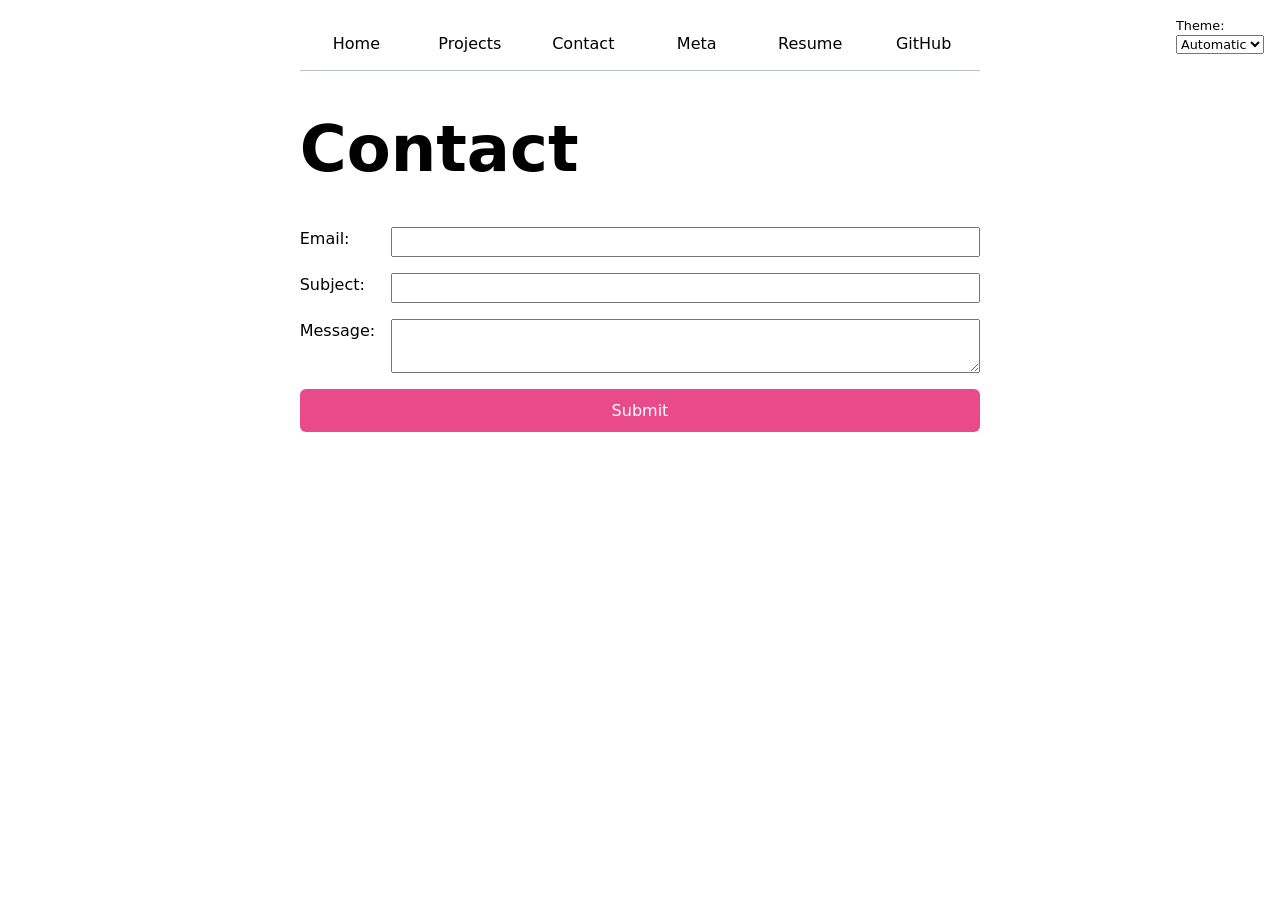
<file: contact/index.html>
<!DOCTYPE html>
<html>
<head>
    <title>Contact</title>
    <link rel="stylesheet" href="../style.css">
</head>
<body>
    <h1>Contact</h1>
<form action= "mailto:anwesha.mohantyy@gmail.com">
    <label> 
        Email:
        <input type="email" name="email">
    </label>
    <label>
        Subject:
        <input name="subject">
    </label>
    <label>
        Message:
        <textarea name="body"></textarea>
    </label>
    <button>Submit</button>
</form>
    <script type="module" src="../global.js"></script>
</body>
</html>
</file>
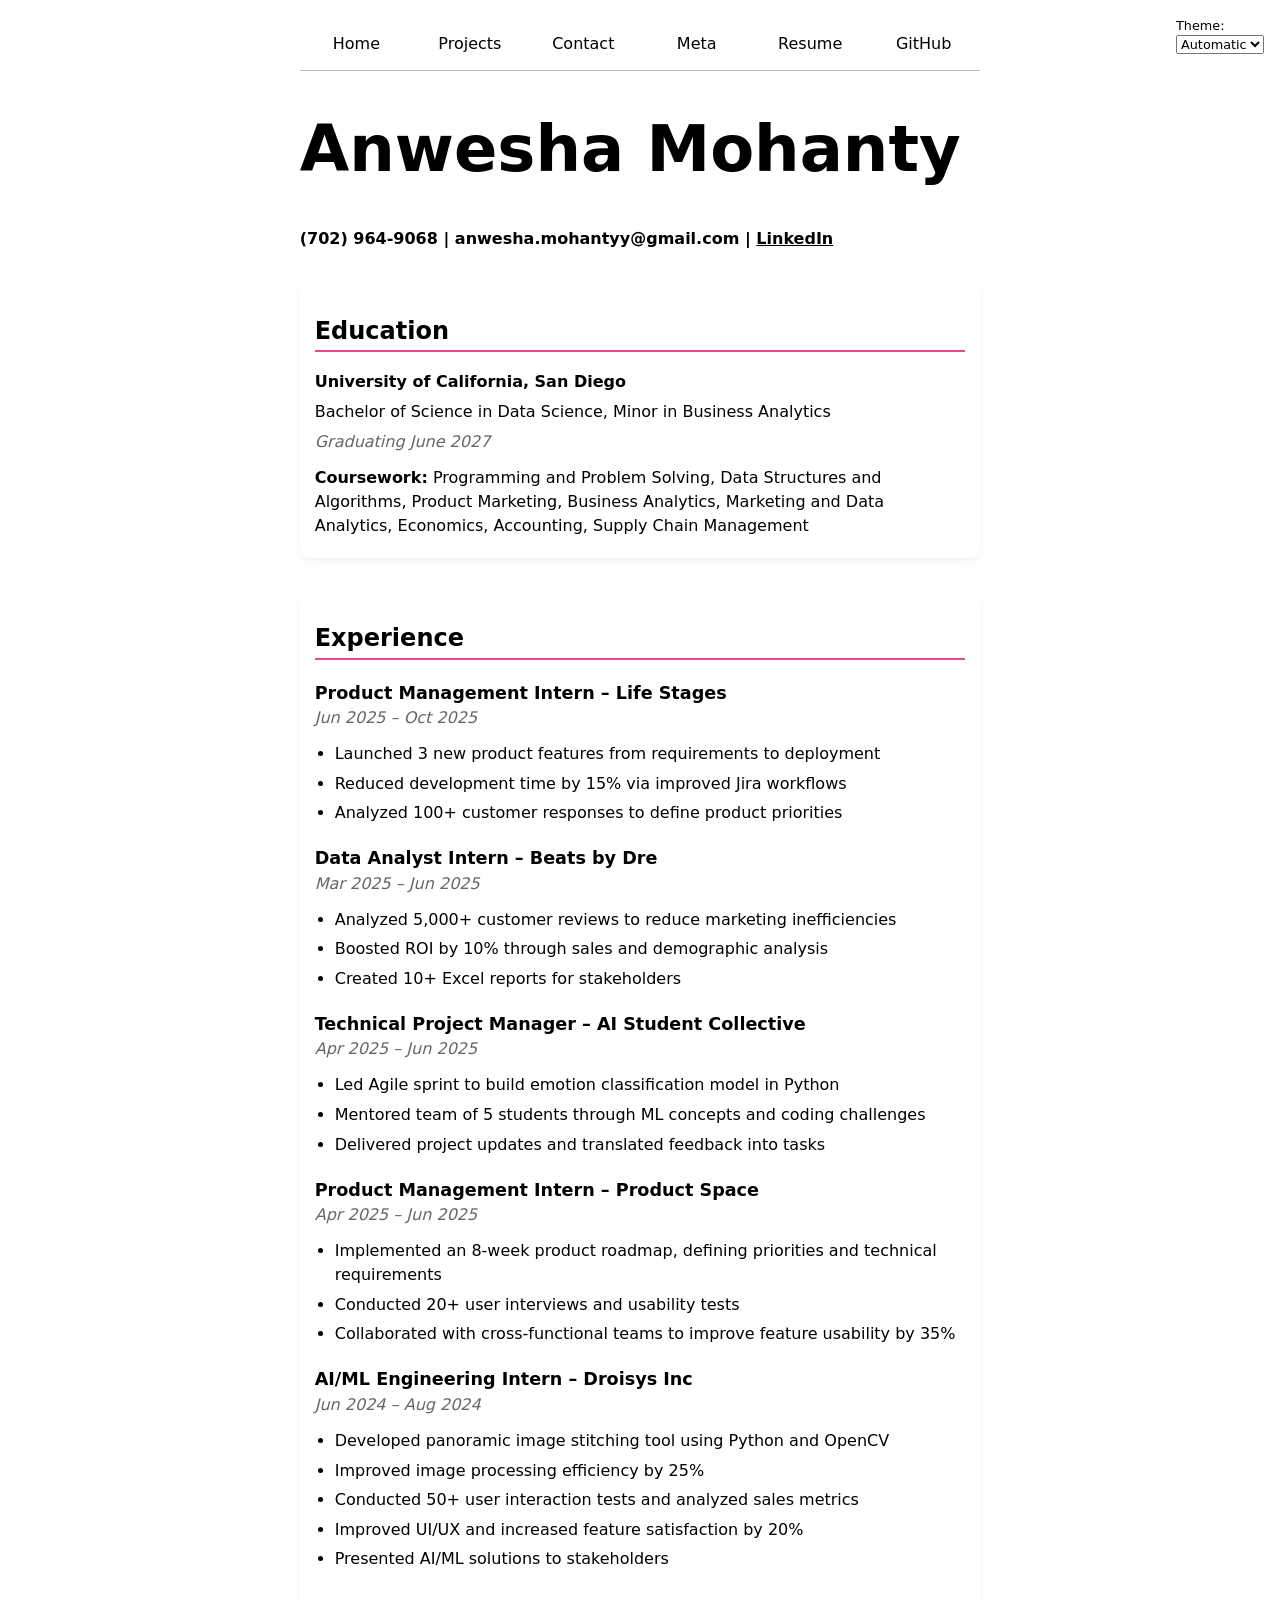
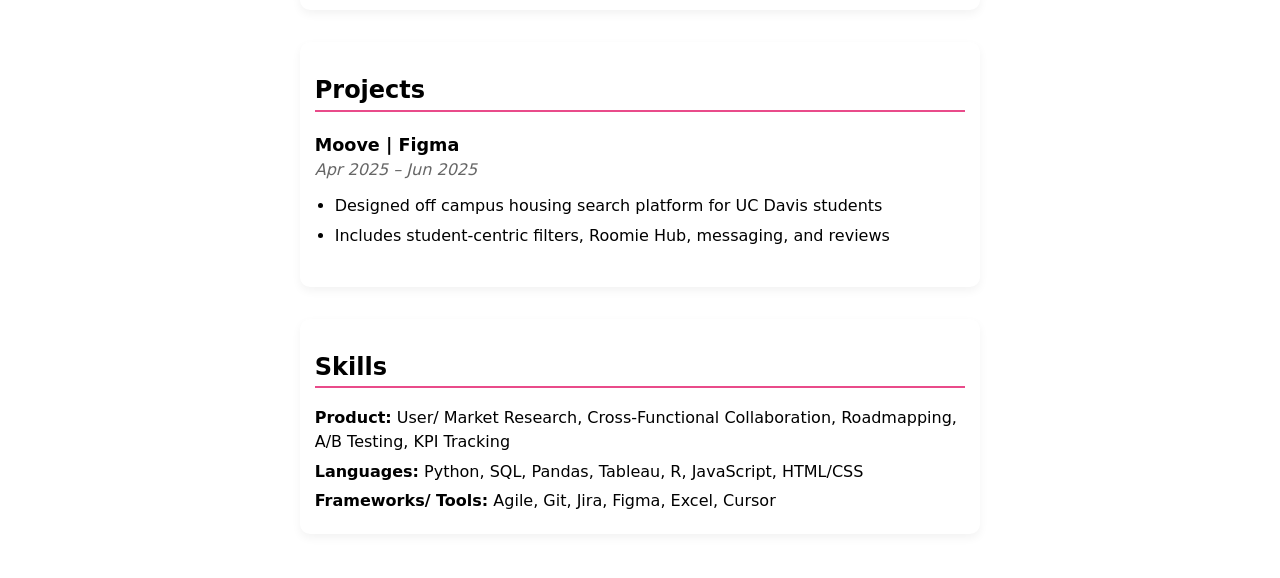
<file: resume/index.html>
<!DOCTYPE html>
<html>
<head>
    <title>Resume</title>
    <link rel="stylesheet" href="../style.css">
</head>
<body>
    <h1>Anwesha Mohanty</h1>
    <div class="resume-contact">
  <p>
    <strong>
      (702) 964-9068 | anwesha.mohantyy@gmail.com |
      <a href="https://linkedin.com/in/anweshamohantyy" target="_blank">LinkedIn</a>
    </strong>
  </p>
</div>

    <section>
        <h2>Education</h2>
        <p><strong>University of California, San Diego</strong></p>
        <p>Bachelor of Science in Data Science, Minor in Business Analytics</p>
        <time>Graduating June 2027</time>

        <p><strong>Coursework:</strong> Programming and Problem Solving, Data Structures and Algorithms, Product Marketing, Business Analytics, Marketing and Data Analytics, Economics, Accounting, Supply Chain Management</p>
    </section>

    <section>
        <h2>Experience</h2>

        <article>
            <h3>Product Management Intern – Life Stages</h3>
            <time>Jun 2025 – Oct 2025</time>
            <ul>
                <li>Launched 3 new product features from requirements to deployment</li>
                <li>Reduced development time by 15% via improved Jira workflows</li>
                <li>Analyzed 100+ customer responses to define product priorities</li>
            </ul>
        </article>

        <article>
            <h3>Data Analyst Intern – Beats by Dre</h3>
            <time>Mar 2025 – Jun 2025</time>
            <ul>
                <li>Analyzed 5,000+ customer reviews to reduce marketing inefficiencies</li>
                <li>Boosted ROI by 10% through sales and demographic analysis</li>
                <li>Created 10+ Excel reports for stakeholders</li>
            </ul>
        </article>

        <article>
            <h3>Technical Project Manager – AI Student Collective</h3>
            <time>Apr 2025 – Jun 2025</time>
            <ul>
                <li>Led Agile sprint to build emotion classification model in Python</li>
                <li>Mentored team of 5 students through ML concepts and coding challenges</li>
                <li>Delivered project updates and translated feedback into tasks</li>
            </ul>
        </article>
        <article>
    <h3>Product Management Intern – Product Space</h3>
    <time>Apr 2025 – Jun 2025</time>
    <ul>
        <li>Implemented an 8-week product roadmap, defining priorities and technical requirements</li>
        <li>Conducted 20+ user interviews and usability tests</li>
        <li>Collaborated with cross-functional teams to improve feature usability by 35%</li>
    </ul>
</article>

<article>
    <h3>AI/ML Engineering Intern – Droisys Inc</h3>
    <time>Jun 2024 – Aug 2024</time>
    <ul>
        <li>Developed panoramic image stitching tool using Python and OpenCV</li>
        <li>Improved image processing efficiency by 25%</li>
        <li>Conducted 50+ user interaction tests and analyzed sales metrics</li>
        <li>Improved UI/UX and increased feature satisfaction by 20%</li>
        <li>Presented AI/ML solutions to stakeholders</li>
    </ul>
</article>

    </section>

    <section>
        <h2>Projects</h2>
        <article>
            <h3>Moove | Figma</h3>
            <time>Apr 2025 – Jun 2025</time>
            <ul>
                <li>Designed off campus housing search platform for UC Davis students</li>
                <li>Includes student-centric filters, Roomie Hub, messaging, and reviews</li>
            </ul>
        </article>
    </section>

    <section>
        <h2>Skills</h2>
        <p><strong>Product:</strong> User/ Market Research, Cross-Functional Collaboration, Roadmapping, A/B Testing, KPI Tracking</p>
        <p><strong>Languages:</strong> Python, SQL, Pandas, Tableau, R, JavaScript, HTML/CSS</p>
        <p><strong>Frameworks/ Tools:</strong> Agile, Git, Jira, Figma, Excel, Cursor</p>
    </section>
    <script type="module" src="../global.js"></script>
</body>
</html>
</file>
<file: style.css>
html {
  color-scheme: light dark;
  accent-color: var(--color-accent);
}

:root {
  --color-accent: oklch(65% 50% 0);
}

/* BODY */
body {
  font: 100%/1.5 system-ui;
  max-width: 70ch;
  padding: 1rem;
  margin-inline: max(1em, (100% - 70ch) / 2);
}

/* HOME PAGE */
.home {
  display: flex;
  flex-direction: column;
  align-items: center;
  text-align: center;
  margin-top: 4rem;
}

.home img {
  margin-top: 1.5rem;
  border-radius: 10px;
}

/* NAV */
nav {
  display: flex;
  margin-bottom: 1em;
  border-bottom: 1px solid oklch(50% 10% 200 / 40%);
}

nav a {
  flex: 1;
  text-decoration: none;
  color: inherit;
  text-align: center;
  padding: 0.5em;
  border-bottom: 0.4em solid transparent;
}

nav a.current {
  border-bottom: 0.4em solid oklch(50% 10% 200 / 40%);
  padding-bottom: 0.1em;
}

nav a:hover {
  border-bottom-color: var(--color-accent);
  background-color: color-mix(in oklch, var(--color-accent), canvas 85%);
}

/* BUTTONS */
button {
  background-color: var(--color-accent);
  color: white;
  border: none;
  padding: 0.6em 1em;
  border-radius: 6px;
  cursor: pointer;
}

button:hover {
  background-color: color-mix(in oklch, var(--color-accent), black 15%);
}

/* FORMS */
input,
textarea,
button,
select {
  font: inherit;
}

form {
  display: grid;
  grid-template-columns: auto 1fr;
  gap: 1em;
}

label {
  display: grid;
  grid-template-columns: subgrid;
  grid-column: 1 / -1;
}

button {
  grid-column: 1 / -1;
}

/* HEADINGS */
h1, h2, h3, h4, h5, h6 {
  line-height: 1.1;
  text-wrap: balance;
}

h1 {
  font-size: 400%;
}

/* RESUME */
.resume-contact {
  margin-bottom: 2rem;
}

.resume-contact p {
  margin: 0.2em 0;
}

section {
  margin-block: 2rem;
  background: canvas;
  padding: 15px;
  margin-bottom: 20px;
  border-radius: 10px;
  box-shadow: 0 4px 10px rgba(0,0,0,0.05);
}

section h2 {
  border-bottom: 2px solid var(--color-accent);
  padding-bottom: 0.25em;
  margin-bottom: 0.75em;
  font-size: 1.5em;
}

article {
  margin-block: 1.5rem;
}

article h3 {
  margin: 0;
  font-size: 1.1em;
}

article:hover {
  background-color: color-mix(in oklch, var(--color-accent), canvas 85%);
  padding: 10px;
  border-radius: 8px;
  transition: all 0.2s ease;
}

time {
  display: block;
  color: #666;
  font-style: italic;
  margin: 0.2em 0 0.75em 0;
}

ul {
  margin: 0.5em 0 0 0;
  padding-left: 1.25em;
}

li {
  margin-bottom: 0.35em;
}

section p {
  margin: 0.35em 0;
}

.resume-contact a {
  color: inherit;
  text-decoration: underline;
}

/* COLOR SCHEME TOGGLE */
.color-scheme {
  position: absolute;
  top: 1rem;
  right: 1rem;
  font-size: 80%;
}

/* GITHUB STATS */
#profile-stats dl {
  display: grid;
  grid-template-columns: repeat(4, 1fr);
  gap: 10px;
}

#profile-stats dt {
  grid-row: 1;
  font-weight: bold;
}

#profile-stats dd {
  grid-row: 2;
  margin: 0;
}

/* ========================= */
/* PROJECTS (FIXED CLEAN) */
/* ========================= */

.projects {
  display: grid;
  grid-template-columns: repeat(auto-fit, minmax(250px, 1fr));
  gap: 2rem;
}

.projects article {
  display: flex;
  flex-direction: column;
  gap: 0.75rem;
  background: color-mix(in oklch, canvas 90%, canvastext 10%);
  padding: 1rem;
  border-radius: 12px;
}

.projects h2 {
  margin: 0;
}

.projects img {
  width: 100%;
  height: 200px;
  object-fit: cover;
  border-radius: 8px;
}

.projects p {
  margin: 0;
  overflow-wrap: break-word;
}

.projects article * {
  max-width: 100%;
}

.project-year {
  font-family: Baskerville, serif;
  font-variant-numeric: oldstyle-nums;
  font-style: italic;
  color: #666;
}

#projects-pie-plot {
  max-width: 20em;
  margin-block: 2em;
  overflow: visible;
}

.container {
  display: flex;
  align-items: center;
  gap: 1em;
}

.legend {
  flex: 1;
  display: grid;
  grid-template-columns: repeat(auto-fill, minmax(9em, 1fr));
  list-style: none;
  padding: 0.5em;
  margin: 0;
  border: 1px solid #ccc;
  gap: 0.5em;
}

.legend-item {
  display: flex;
  align-items: center;
  gap: 0.3em;
}

.swatch {
  display: inline-block;
  width: 1em;
  aspect-ratio: 1 / 1;
  background-color: var(--color);
  border-radius: 50%;
}

/* Hover effect */
svg:has(path:hover) {
  path:not(:hover) {
    opacity: 0.5;
  }
}

path {
  transition: 300ms;
  cursor: pointer;
}

/* Selected wedge style */
.selected {
  --color: oklch(60% 45% 0) !important;

  &:is(path) {
    fill: var(--color);
  }
}

/* META STATS */
.stats {
  display: grid;
  grid-template-columns: repeat(6, 1fr);
  gap: 1rem;
  padding: 1.5rem;
  background: color-mix(in oklch, canvas 90%, canvastext 10%);
  border-radius: 10px;
}

.stats div {
  display: flex;
  flex-direction: column;
  gap: 0.25rem;
}

.stats dt {
  font-size: 0.65em;
  text-transform: uppercase;
  color: gray;
  white-space: nowrap;
}

.stats dd {
  font-size: 1.75em;
  font-weight: bold;
  margin: 0;
}

.gridlines line {
  stroke: #ddd;
  stroke-opacity: 0.5;
}

.gridlines path {
  display: none;
}

circle {
  transition: 200ms;
  transform-origin: center;
  transform-box: fill-box;
}

circle:hover {
  transform: scale(1.5);
}

dl.info {
  display: grid;
  grid-template-columns: auto 1fr;
  gap: 0.25em 1em;
  transition-duration: 500ms;
  transition-property: opacity, visibility;
}

dl.info[hidden]:not(:hover, :focus-within) {
  opacity: 0;
  visibility: hidden;
}

.tooltip {
  position: fixed;
  top: 1em;
  left: 1em;
  background: rgba(255, 255, 255, 0.9);
  box-shadow: 0 2px 8px rgba(0,0,0,0.2);
  border-radius: 6px;
  padding: 0.75em 1em;
}

circle.selected {
  fill: #ff6b6b;
}

@keyframes marching-ants {
  to {
    stroke-dashoffset: -8;
  }
}

.selection {
  fill-opacity: 0.1;
  stroke: black;
  stroke-opacity: 0.7;
  stroke-dasharray: 5 3;
  animation: marching-ants 2s linear infinite;
}

/* LANGUAGE BREAKDOWN */
#language-breakdown {
  display: grid;
  grid-template-columns: repeat(3, 1fr);
  gap: 1rem;
  margin-top: 1rem;
  padding: 1.5rem;
  background: color-mix(in oklch, canvas 90%, canvastext 10%);
  border-radius: 10px;
}

#language-breakdown div {
  display: flex;
  flex-direction: column;
  gap: 0.25rem;
}

#language-breakdown dt {
  font-size: 0.65em;
  text-transform: uppercase;
  color: gray;
  white-space: nowrap;
}

#language-breakdown dd {
  font-size: 1.25em;
  font-weight: bold;
  margin: 0;
}
</file>
